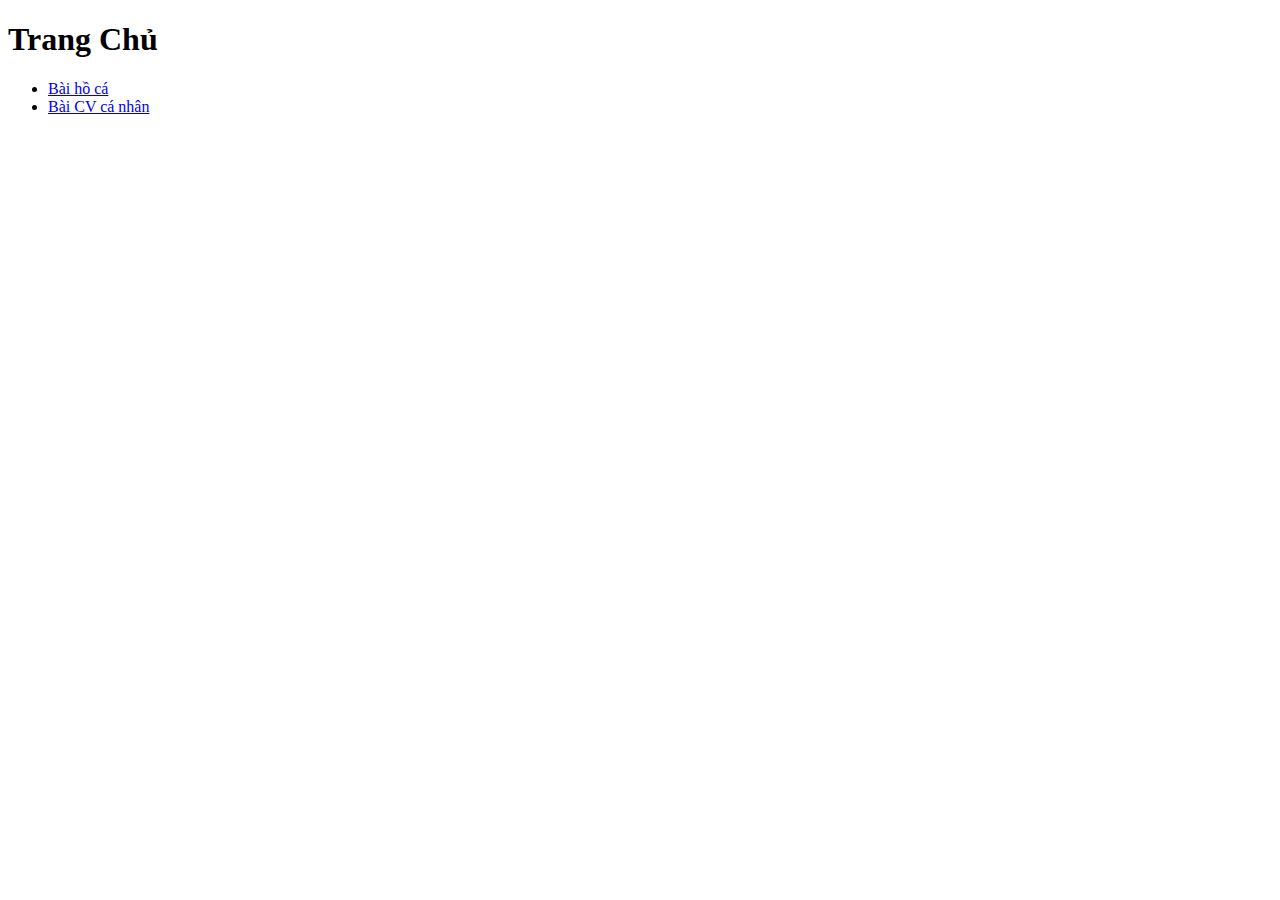
<file: index.html>
<!DOCTYPE html>
<html lang="vi">
<head>
    <meta charset="UTF-8">
    <meta name="viewport" content="width=device-width, initial-scale=1.0">
    <title>Trang Chủ</title>
</head>
<body>
    <h1>Trang Chủ</h1>
    <ul>
        <li><a href="hocadep/index.html">Bài hồ cá</a></li>
        <li><a href="btcv.html">Bài CV cá nhân</a></li>
    </ul>
</body>
</html>
</file>
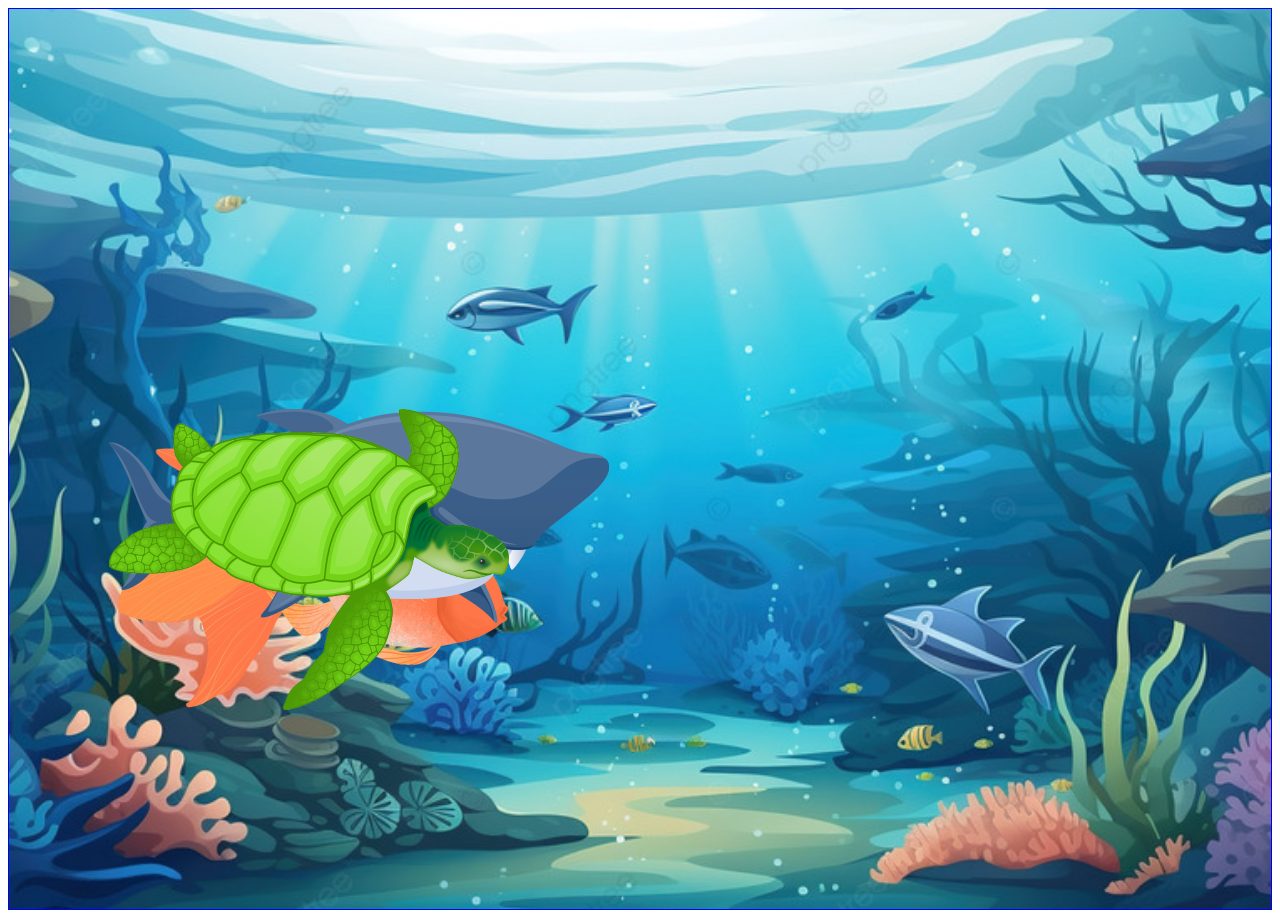
<file: hocadep/index.html>
<!DOCTYPE html>
<html lang="en">
<head>
    <meta charset="UTF-8">
    <meta http-equiv="X-UA-Compatible" content="IE=edge">
    <meta name="viewport" content="width=device-width, initial-scale=1.0">
    <title>Hồ cá vui nhộn</title>
    <style>
        #hoca {
            border: 1px solid blue; 
            height: 900px; 
            position: relative;
        }

        #shark {
            left: 100px; top: 400px;
            position: absolute;
            animation-name: Shark;
            animation-duration: 7s;
            animation-timing-function: linear;
            animation-iteration-count: infinite;
            animation-play-state: running;
        }
        
        @keyframes Shark {
            0%   {left:100px; top:400px;}
            20%  {left:300px; top:400px;}
            40%  {left:500px; top:300px;}
            50%  {left:700px; top:50px;}
            60%  {left:700px; top:100px;}
            80%  {left:500px; top:200px;}
            100% {left:100px; top:400px; transform:scaleX(-1);}  
        }

        #Turtle {
            left: 100px; top: 400px;
            position: absolute;
            animation-name: Turtle;
            animation-duration: 13s;
            animation-timing-function: linear;
            animation-iteration-count: infinite;
            animation-play-state: running;
        }

        @keyframes Turtle {
            0%   {left:100px; top:400px;}
            20%  {left:250px; top:350px;} 
            40%  {left:400px; top:200px;}
            50%  {left:600px; top:50px;}
            60%  {left:650px; top:100px;}
            80%  {left:400px; top:200px;}
            100% {left:100px; top:400px; transform:scaleX(-1);}  
        }

        #goldfish {
            left: 100px; top: 400px;
            position: absolute;
            animation-name: Goldfish;
            animation-duration: 11s; 
            animation-timing-function: linear;
            animation-iteration-count: infinite;
            animation-play-state: running;
        }

        @keyframes Goldfish {
            0%   {left:100px; top:400px;}
            20%  {left:350px; top:350px;}
            40%  {left:500px; top:250px;}
            50%  {left:700px; top:100px;}
            60%  {left:650px; top:150px;}
            80%  {left:500px; top:250px;}
            100% {left:100px; top:400px; transform:scaleX(-1);}  
        }

    </style>
</head>
<body>
    <div id="hoca">
        <img id="goldfish" src="gold.png" alt="Gold Fish">
        <img id="shark" src="shark.png" alt="Shark"> 
        <img id="Turtle" src="turtle.png" alt="Turtle">
    </div>

    <script>
        function changeBackgroundImage() {
            var hoca = document.getElementById('hoca');
            hoca.style.backgroundImage = "url('backg.jpg')";
            hoca.style.backgroundSize = "cover";
            hoca.style.backgroundPosition = "center";
        }

        window.onload = changeBackgroundImage;
    </script>
</body>
</html>
</file>
